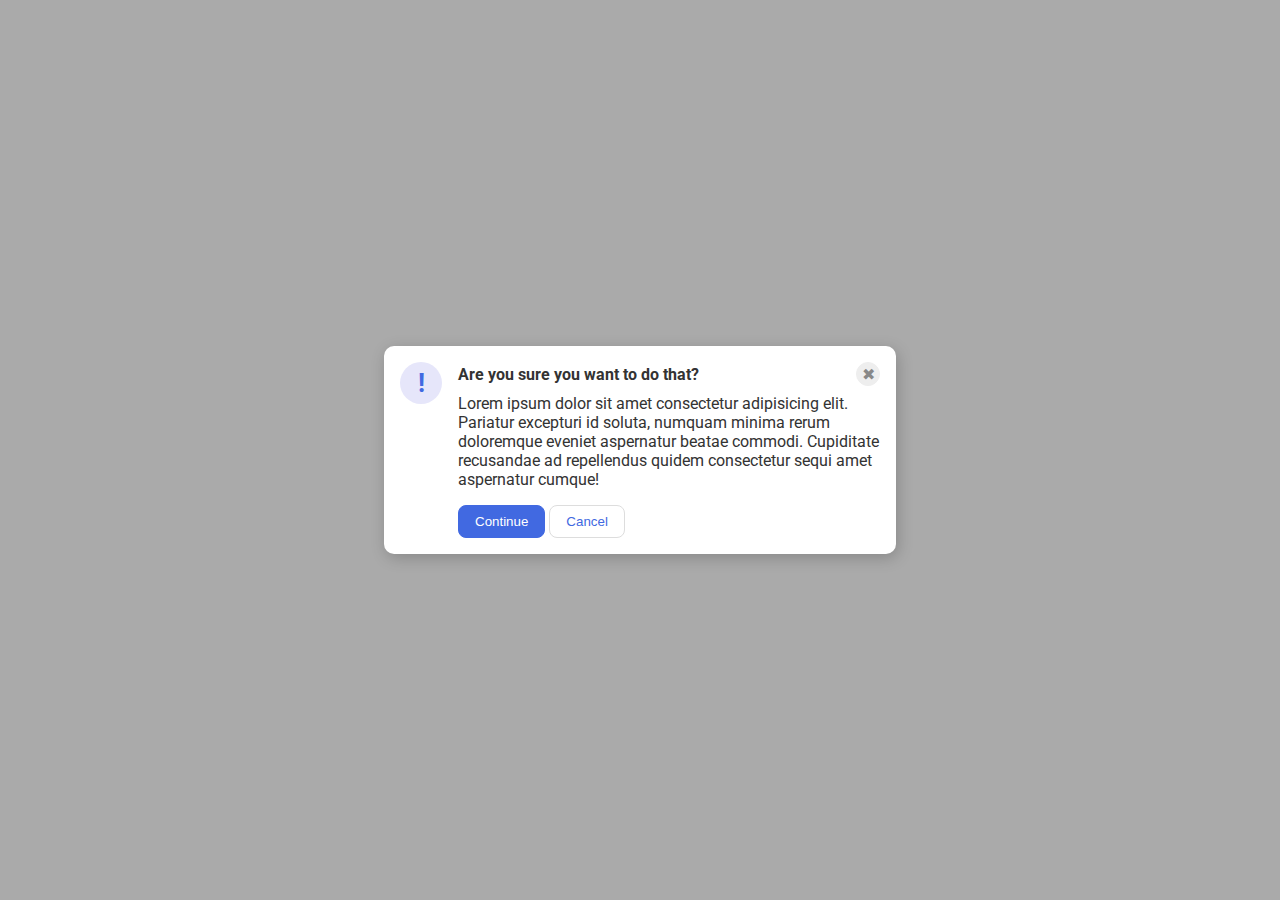
<file: foundations/flex/05-flex-modal/index.html>
<!DOCTYPE html>
<html lang="en">
  <head>
    <meta charset="UTF-8">
    <meta http-equiv="X-UA-Compatible" content="IE=edge">
    <meta name="viewport" content="width=device-width, initial-scale=1.0">
    <link rel="stylesheet" href="style.css">
    <title>Modal</title>
  </head>
  <body>
    <div class="modal">
      <div class="icon">!</div>
      <div class="container">
        <div class="header">Are you sure you want to do that?
          <button class="close-button">✖</button>
        </div>
        <div class="text">Lorem ipsum dolor sit amet consectetur adipisicing elit. Pariatur excepturi id soluta, numquam minima rerum doloremque eveniet aspernatur beatae commodi. Cupiditate recusandae ad repellendus quidem consectetur sequi amet aspernatur cumque!</div>
        <button class="continue">Continue</button>
        <button class="cancel">Cancel</button>
      </div>
    </div>
  </body>
</html>
</file>
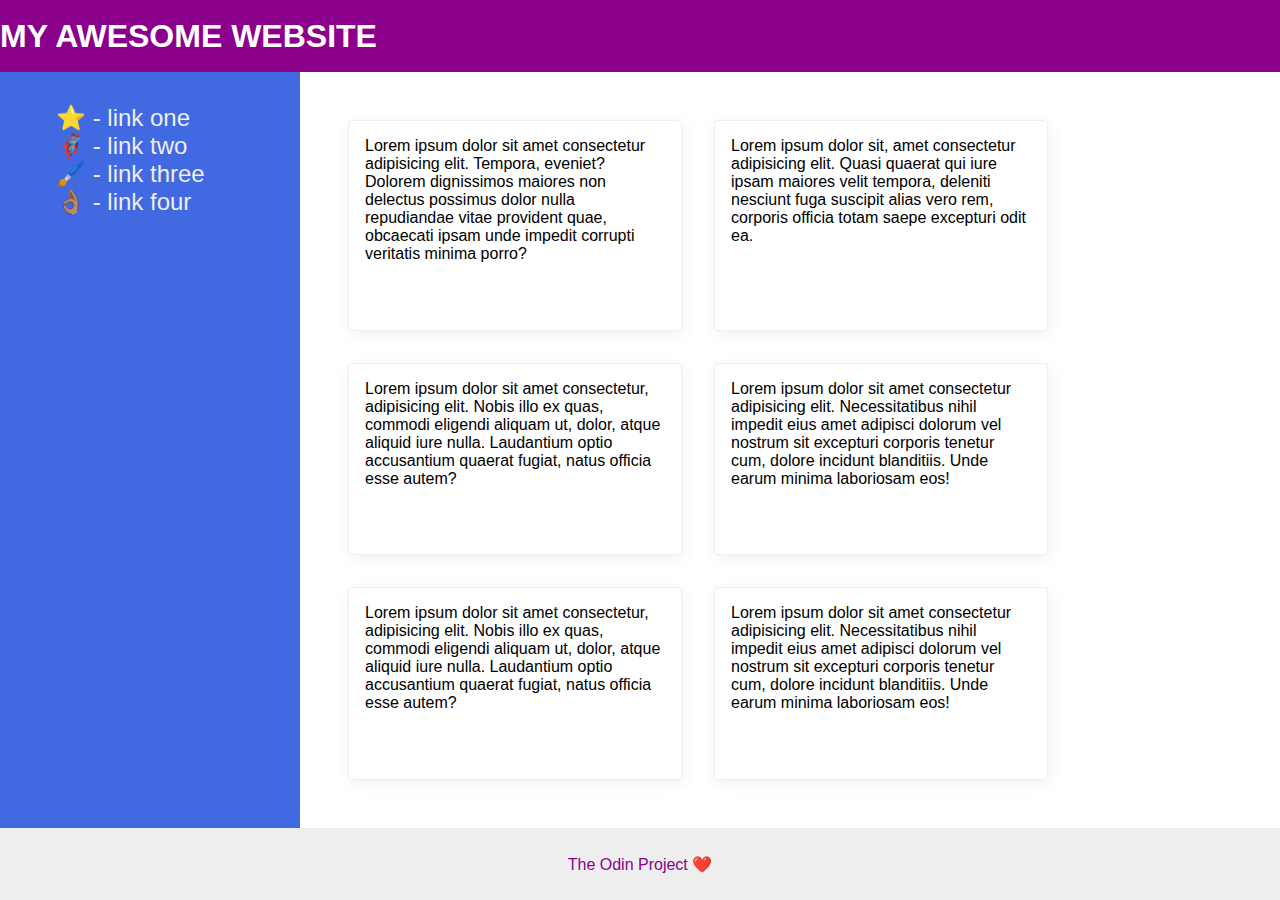
<file: foundations/flex/07-flex-layout-2/index.html>
<!DOCTYPE html>
<html lang="en">
  <head>
    <meta charset="UTF-8">
    <meta http-equiv="X-UA-Compatible" content="IE=edge">
    <meta name="viewport" content="width=device-width, initial-scale=1.0">
    <title>The Holy Grail</title>
    <link rel="stylesheet" href="style.css">
  </head>
  <body>
    <div class="header">
      MY AWESOME WEBSITE
    </div>
    
    <div class="body">
      <div class="sidebar">
        <ul>
          <li><a href="#">⭐ - link one</a></li>
          <li><a href="#">🦸🏽‍♂️ - link two</a></li>
          <li><a href="#">🖌️ - link three</a></li>
          <li><a href="#">👌🏽 - link four</a></li>
        </ul>
      </div>
    

    <div class="container">
    <div class="card">Lorem ipsum dolor sit amet consectetur adipisicing elit. Tempora, eveniet? Dolorem dignissimos maiores non delectus possimus dolor nulla repudiandae vitae provident quae, obcaecati ipsam unde impedit corrupti veritatis minima porro?</div>
    <div class="card">Lorem ipsum dolor sit, amet consectetur adipisicing elit. Quasi quaerat qui iure ipsam maiores velit tempora, deleniti nesciunt fuga suscipit alias vero rem, corporis officia totam saepe excepturi odit ea.</div>
    <div class="card">Lorem ipsum dolor sit amet consectetur, adipisicing elit. Nobis illo ex quas, commodi eligendi aliquam ut, dolor, atque aliquid iure nulla. Laudantium optio accusantium quaerat fugiat, natus officia esse autem?</div>
    <div class="card">Lorem ipsum dolor sit amet consectetur adipisicing elit. Necessitatibus nihil impedit eius amet adipisci dolorum vel nostrum sit excepturi corporis tenetur cum, dolore incidunt blanditiis. Unde earum minima laboriosam eos!</div>
    <div class="card">Lorem ipsum dolor sit amet consectetur, adipisicing elit. Nobis illo ex quas, commodi eligendi aliquam ut, dolor, atque aliquid iure nulla. Laudantium optio accusantium quaerat fugiat, natus officia esse autem?</div>
    <div class="card">Lorem ipsum dolor sit amet consectetur adipisicing elit. Necessitatibus nihil impedit eius amet adipisci dolorum vel nostrum sit excepturi corporis tenetur cum, dolore incidunt blanditiis. Unde earum minima laboriosam eos!</div>
    </div>
  </div>
    <div class="footer">
      The Odin Project ❤️
    </div>
  </body>
</html>
</file>
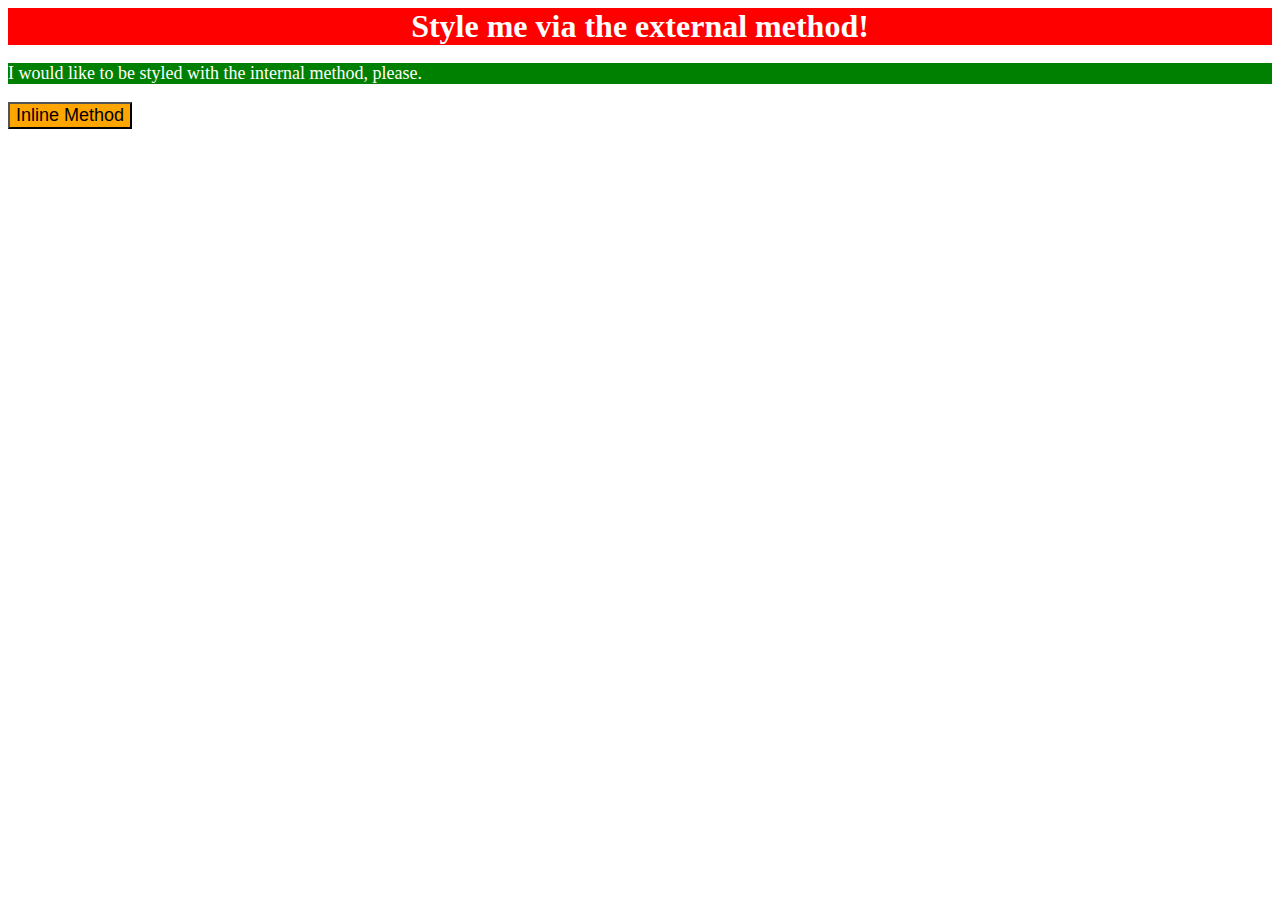
<file: foundations/intro-to-css/01-css-methods/index.html>
<!DOCTYPE html>
<html lang="en">
  <head>
    <meta charset="UTF-8">
    <meta http-equiv="X-UA-Compatible" content="IE=edge">
    <meta name="viewport" content="width=device-width, initial-scale=1.0">
    <link rel="stylesheet" href="styles.css">
    <style>
        p{
          color:white;
          background-color: green;
          font-size: 18px;
        }
    </style>
    <title>Methods for Adding CSS</title>
  </head>
  <body>
    <div>Style me via the external method!</div>
    <p>I would like to be styled with the internal method, please.</p>
    <button style="background-color:orange; font-size:18px;">Inline Method</button>
  </body>
</html>
</file>
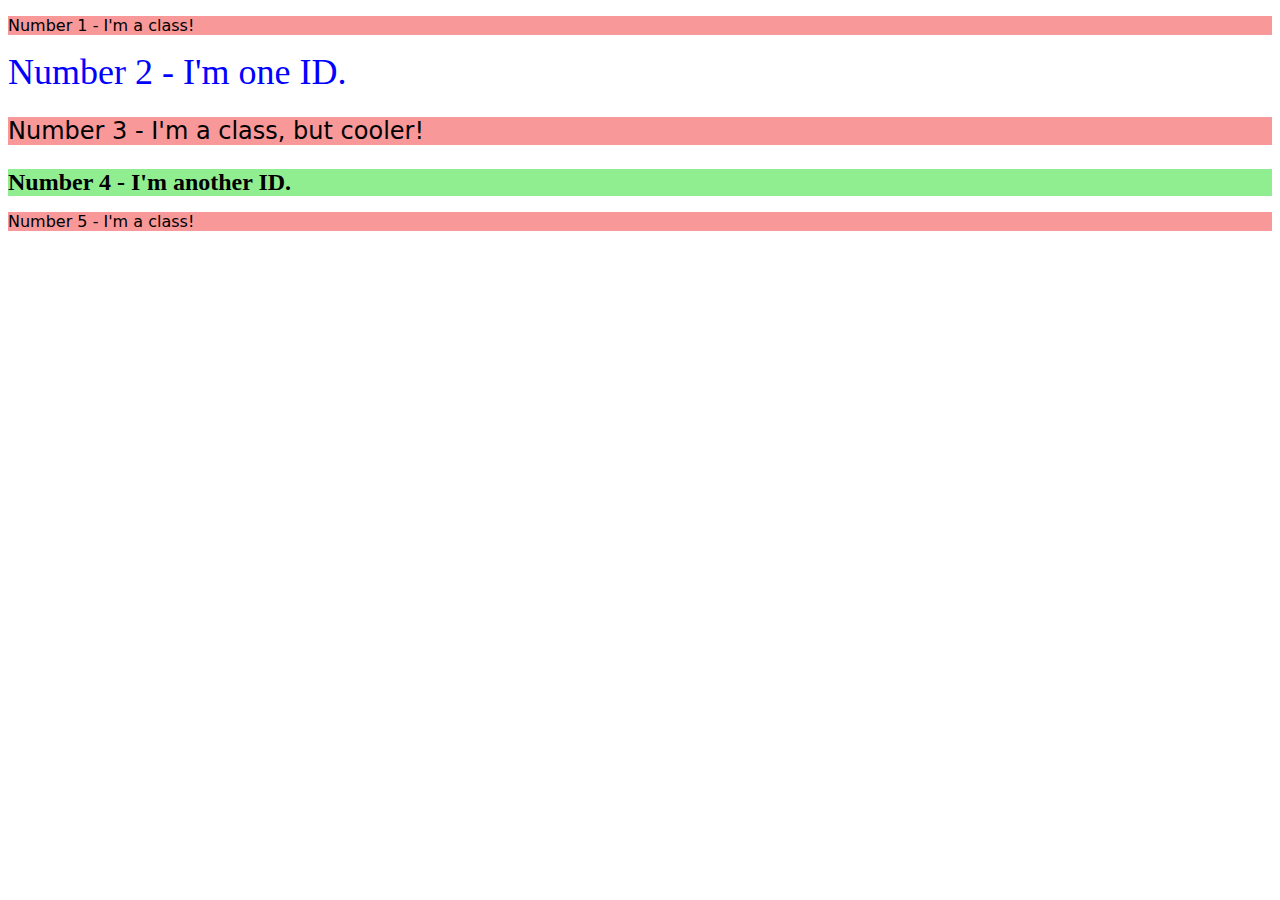
<file: foundations/intro-to-css/02-class-id-selectors/index.html>
<!DOCTYPE html>
<html lang="en">
  <head>
    <meta charset="UTF-8">
    <meta http-equiv="X-UA-Compatible" content="IE=edge">
    <meta name="viewport" content="width=device-width, initial-scale=1.0">
    <title>Class and ID Selectors</title>
    <link rel="stylesheet" href="style.css">
  </head>
  <body>
    <p class="odd">Number 1 - I'm a class!</p>
    <div id="blue">Number 2 - I'm one ID.</div>
    <p class="odd cooler">Number 3 - I'm a class, but cooler!</p>
    <div id="green">Number 4 - I'm another ID.</div>
    <p class="odd">Number 5 - I'm a class!</p>
  </body>
</html>
</file>
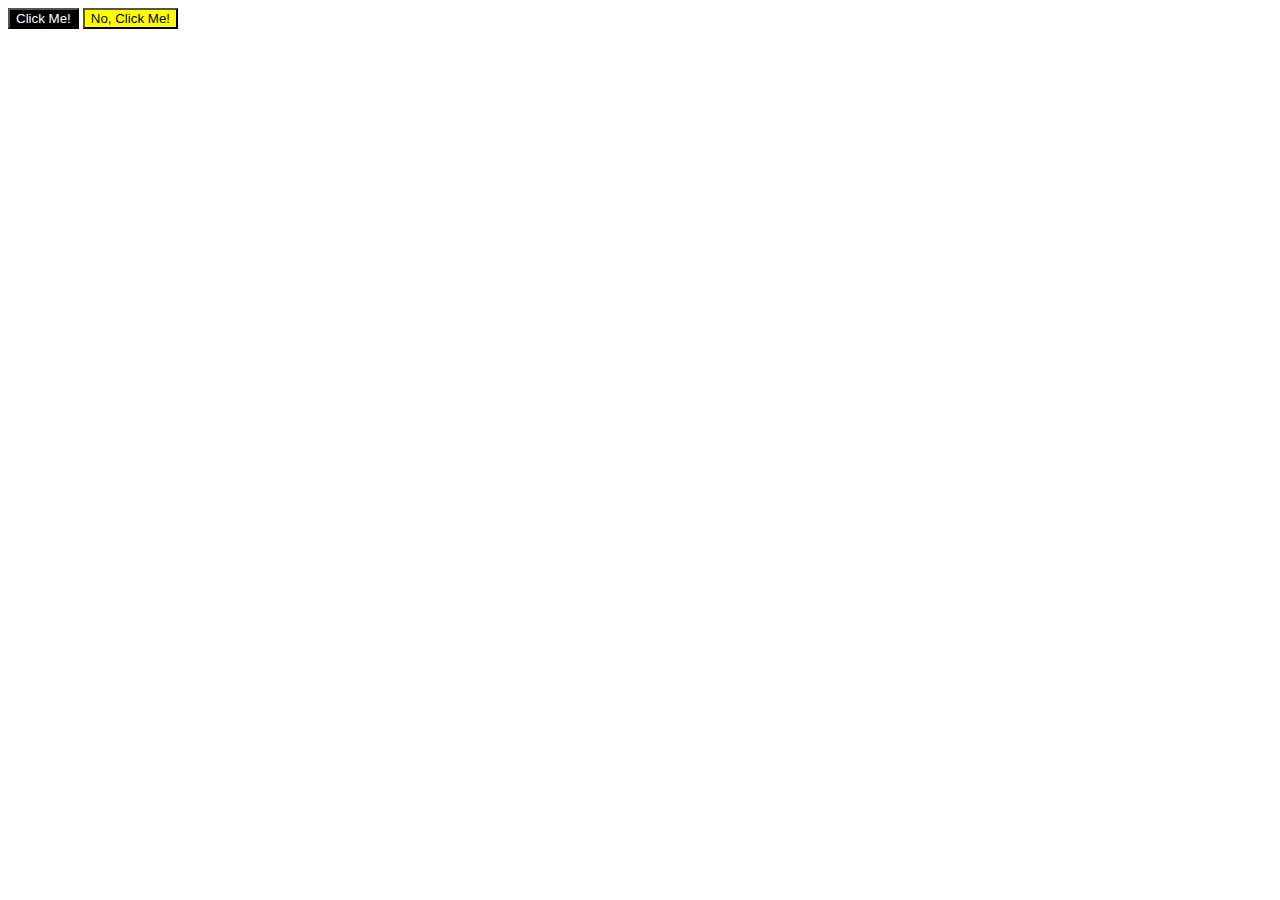
<file: foundations/intro-to-css/03-grouping-selectors/index.html>
<!DOCTYPE html>
<html lang="en">
  <head>
    <meta charset="UTF-8">
    <meta http-equiv="X-UA-Compatible" content="IE=edge">
    <meta name="viewport" content="width=device-width, initial-scale=1.0">
    <title>Grouping Selectors</title>
    <link rel="stylesheet" href="style.css">
  </head>
  <body>
    <button class="first">Click Me!</button>
    <button class="second">No, Click Me!</button>
  </body>
</html>
</file>
<file: foundations/flex/05-flex-modal/style.css>
@import url('https://fonts.googleapis.com/css2?family=Roboto:wght@400;700&display=swap');

html, body {
  height: 100%;
}

body {
  font-family: Roboto, sans-serif;
  margin: 0;
  background: #aaa;
  color: #333;
  /* I'll give you this one for free lol */
  display: flex;
  align-items: center;
  justify-content: center;
}
.header{
  font-weight: bold;
  display:flex;
  align-items: center;
  justify-content: space-between;
  margin-bottom: 8px;
}

.modal{
  display:flex;
  gap: 16px;
  padding: 16px;
}


.text{
  margin-bottom: 16px;
}

.icon{
  flex-shrink: 0;
}

.modal {
  background: white;
  width: 480px;
  border-radius: 10px;
  box-shadow: 2px 4px 16px rgba(0,0,0,.2);
}

.icon {
  color: royalblue;
  font-size: 26px;
  font-weight: 700;
  background: lavender;
  width: 42px;
  height: 42px;
  border-radius: 50%;
  display: flex;
  align-items: center;
  justify-content: center;
}

.close-button {
  background: #eee;
  border-radius: 50%;
  color: #888;
  font-weight: 400;
  font-size: 16px;
  height: 24px;
  width: 24px;
  display: flex;
  align-items: center;
  justify-content: center;
  border: 1px solid #eee;
  padding: 0;
}

button {
  cursor: pointer;
  padding: 8px 16px;
  border-radius: 8px;
}

button.continue {
  background: royalblue;
  border: 1px solid royalblue;
  color: white;
}

button.cancel {
  background: white;
  border: 1px solid #ddd;
  color: royalblue;
}
</file>
<file: foundations/flex/07-flex-layout-2/style.css>
body {
  font-family: -apple-system, BlinkMacSystemFont, 'Segoe UI', Roboto, Oxygen, Ubuntu, Cantarell, 'Open Sans', 'Helvetica Neue', sans-serif;
  margin: 0;
  min-height: 100vh;
}

body{
  display:flex;
  flex-direction: column;
}

.header, .footer{
  display:flex;

}
.header{
  font-size: 32px;
  font-weight: 900;
  align-items: center;
  padding-left: 0 16px;
}

.footer{
  margin-top:auto;
  align-items: center;
  justify-content: center;
}

.body{
  flex: 1;
  display:flex;
}
.sidebar{
  flex-shrink: 0;
  padding: 16px;
}

.container{
  display:flex;
  margin-left: auto;
  padding: 48px;
  flex-wrap: wrap;
  gap: 32px;
}
.card{
  width: 300px;
  padding: 16px;
  
}

ul{
  list-style-type: none;
  
}

a{
  text-decoration: none;
  color:#eee;
  font-size: 24px;
}

.header {
  height: 72px;
  background: darkmagenta;
  color: white;
}

.footer {
  height: 72px;
  background: #eee;
  color: darkmagenta;
}

.sidebar {
  width: 300px;
  background: royalblue;
  box-sizing: border-box;
}

.card {
  border: 1px solid #eee;
  box-shadow: 2px 4px 16px rgba(0,0,0,.06);
  border-radius: 4px;
}
</file>
<file: foundations/intro-to-css/01-css-methods/styles.css>
div{
    color:white;
    background-color: red;
    text-align: center;
    font-size: 32px;
    font-weight: bold;
}
</file>
<file: foundations/intro-to-css/02-class-id-selectors/style.css>
.odd{
    background-color:rgb(248, 152, 152);
    font-family: Verdana, "DejaVu Sans", sans-serif;
}

#blue{
    color: blue;
    font-size: 36px;
}

#green{
    background-color: lightgreen;
    font-size: 24px;
    font-weight: bold;
}

.cooler{
    font-size: 24px;
}
</file>
<file: foundations/intro-to-css/03-grouping-selectors/style.css>
.first
.second{
    font-size: 28px;
    font-family: Helvetica, 'Times New Roman', sans-serif;
}

.first{
    background-color: black;
    color:white;
}

.second{
    background-color:yellow;
}
</file>
